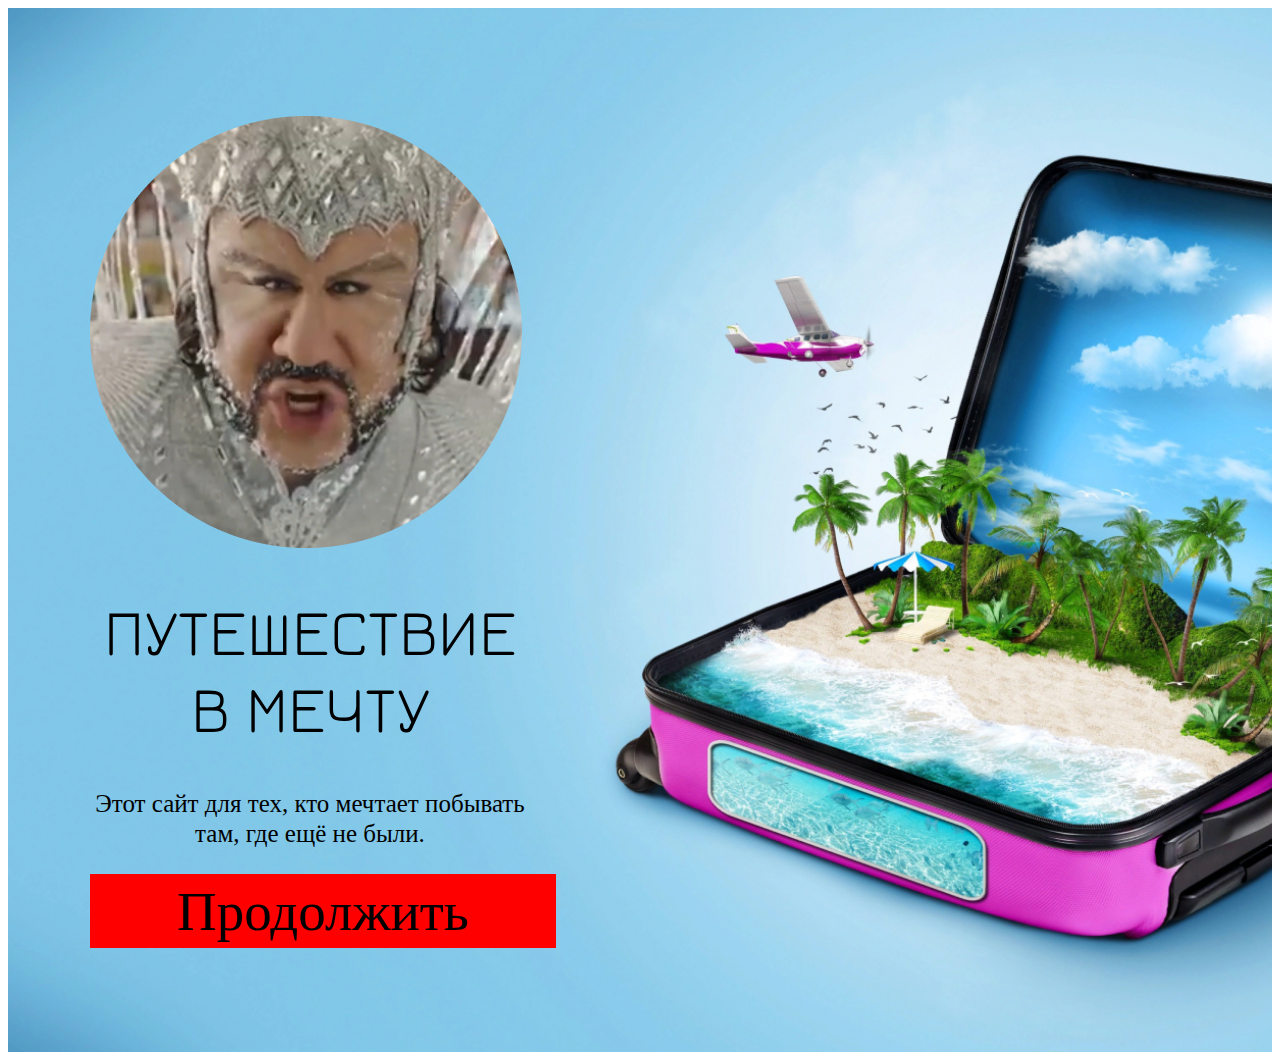
<file: index.html>
<html>
	<head>
		<link rel="stylesheet" href="style.css">
		<link rel="preconnect" href="https://fonts.googleapis.com">
		<link rel="preconnect" href="https://fonts.gstatic.com" crossorigin>
		<link href="https://fonts.googleapis.com/css2?family=Jura:wght@300;400;500;600;700&display=swap" rel="stylesheet">
	</head>
	<body>
		<div class="main">
			<div class="container">
				<div class="main_inner">
					<img src="images/Logo main.png">
					<div class="main__cont">
						<h1>ПУТЕШЕСТВИЕ В МЕЧТУ</h1>
						<p>Этот сайт для тех, кто мечтает побывать там, где ещё не были.</p>
						<a href="countries/index.html" class="btn">Продолжить</a>
					</div>
				</div>
			</div>
		</div>
	</body>
</html>
</file>
<file: style.css>
.main{
	background-image:url('images/Bg Main.jpg');
	width: 100%;
	background-size: cover;
}
.container{
	width: 100%;
	max-width: 1100px;
	margin: 0 auto;
	padding: 0 20px;
}
.main_inner{
	display: flex;
	justify-content: center;
	/*align-items: center;*/
	flex-direction: column;
	width: 100%;
}
.main_inner img{
	width: 432px;
	height: 432px;
	margin-top: 108;
}
.first-banner{
	height: 593px;
	width: 100%;
	background-image: url('images/USA hat.jpg');
}
.first-banner__inner h1{
	font-family: 'Jura';
	font-style: normal;
	font-weight: 700;
	font-size: 90px;
	line-height: 106px;
	
	color: #000000;
}
.info{
	background: black;
	text-align:center
}
.info h2{
	font-family: 'Jura';
	font-style: normal;
	font-weight: 700;
	font-size: 65px;
	line-height: 77px;
	/* identical to box height */


	background: linear-gradient(180deg, #F3D983 0%, #C19826 46.35%, #A57C13 95.83%);
	-webkit-background-clip: text;
	-webkit-text-fill-color: transparent;
	background-clip: text;
	text-fill-color: transparent;
}
.info h3{
	font-family: 'JejuMyeongjo';
	font-style: normal;
	font-weight: 400;
	font-size: 50px;
	line-height: 50px;

	background: linear-gradient(180deg, #F3D983 0%, #C19826 46.35%, #A57C13 95.83%);
	-webkit-background-clip: text;
	-webkit-text-fill-color: transparent;
	background-clip: text;
	text-fill-color: transparent;
}
.info p{
	font-family: 'Germania One';
	font-style: normal;
	font-weight: 400;
	font-size: 35px;
	line-height: 41px;
	/* identical to box height */


	background: linear-gradient(180deg, #F3D983 0%, #C19826 46.35%, #A57C13 95.83%);
	-webkit-background-clip: text;
	-webkit-text-fill-color: transparent;
	background-clip: text;
	text-fill-color: transparent;
}
.grid_USA{
	display: grid;
	gap: 18px;
	grid-template-columns: repeat(5, 19%);
	grid-template-rows: repeat(2, 200px);
		grid-template-areas:
		"a a a b b"
		"a a a c c";
}
.grid_USA_a{
	grid-area: a;
	background-image: url('images/biden_v_plate.jpg');
	background-size: cover;
}
.grid_USA_b{
	grid-area: b;
	background-image: url('images/biden_s_flagom.png');
	background-size: cover;
}
.grid_USA_c{
	grid-area: c;
	background-image: url('images/biden_prosto_biden.png');
	background-size: cover;
}
.slide{
	/*width: 100%;*/
	height: 100vh;
}
.USA{
	background-image: url('images/Slide USA BG.png');
}
.slide__inner h2{
	font-family: 'JejuMyeongjo';
	font-style: normal;
	font-weight: 400;
	font-size: 50px;
	line-height: 50px;
	margin: 0;
	
	color: #FFFFFF;
}
.slide__inner p{
	font-family: 'Inter';
	font-style: normal;
	font-weight: 400;
	font-size: 25px;
	line-height: 30px;
	max-width: 400px;
	
	color: #F5F5F5;
}
.btn{
	background: #FF0000;
	width: 466px;
	height: 74px;
	font-family: 'JejuMyeongjo';
	font-style: normal;
	font-weight: 400;
	font-size: 55px;
	line-height: 55px;
	display: flex;
	align-items: center;
	text-align: center;
	text-decoration: none;
	justify-content: center;
	margin-bottom: 104px;

	color: #000000;
}
.slide__inner{
	display: flex;
	height: 100vh;
	flex-direction: column;
    justify-content: flex-end;
    align-items: flex-start;
}
.main_inner h1{
	font-family: 'Jura';
	font-style: normal;
	font-weight: 400;
	font-size: 65px;
	line-height: 77px;


	color: #000000;

}
.main_inner p{
	
	font-family: 'Inter';
	font-style: normal;
	font-weight: 400;
	font-size: 25px;
	line-height: 30px;
	display: flex;
	align-items: center;
	text-align: center;

color: #000000;
}
.main__cont{max-width: 40%;	text-align:center;}

.first-banner__inner h1{text-align:center;}

.grid_Italy{
	display: grid;
	gap: 18px;
	grid-template-columns: repeat(5, 19%);
	grid-template-rows: repeat(2, 200px);
		grid-template-areas:
		"a a a b b"
		"a a a c c";
}
.grid_Italy_a{
	grid-area: a;
	background-image: url('images/Group 1.png');
	background-size: cover;
}
.grid_Italy_b{
	grid-area: b;
	background-image: url('images/image 4.png');
	background-size: cover;
}
.grid_Italy_c{
	grid-area: c;
	background-image: url('images/image 5.png');
	background-size: cover;
}
.first-banner-Italy{
	height: 593px;
	width: 100%;
	background-image: url('images/Rectangle 9.png');
}
.grid_China{
	display: grid;
	gap: 18px;
	grid-template-columns: repeat(5, 19%);
	grid-template-rows: repeat(2, 200px);
		grid-template-areas:
		"a a a b b"
		"a a a c c";
}
.grid_China_a{
	grid-area: a;
	background-image: url('images/si.png');
	background-size: cover;
}
.grid_China_b{
	grid-area: b;
	background-image: url('images/si(3).png');
	background-size: cover;
}
.grid_China_c{
	grid-area: c;
	background-image: url('images/si(2).png');
	background-size: cover;
}
.first-banner-China{
	height: 593px;
	width: 100%;
	background-image: url('images/image 17.png');
</file>
